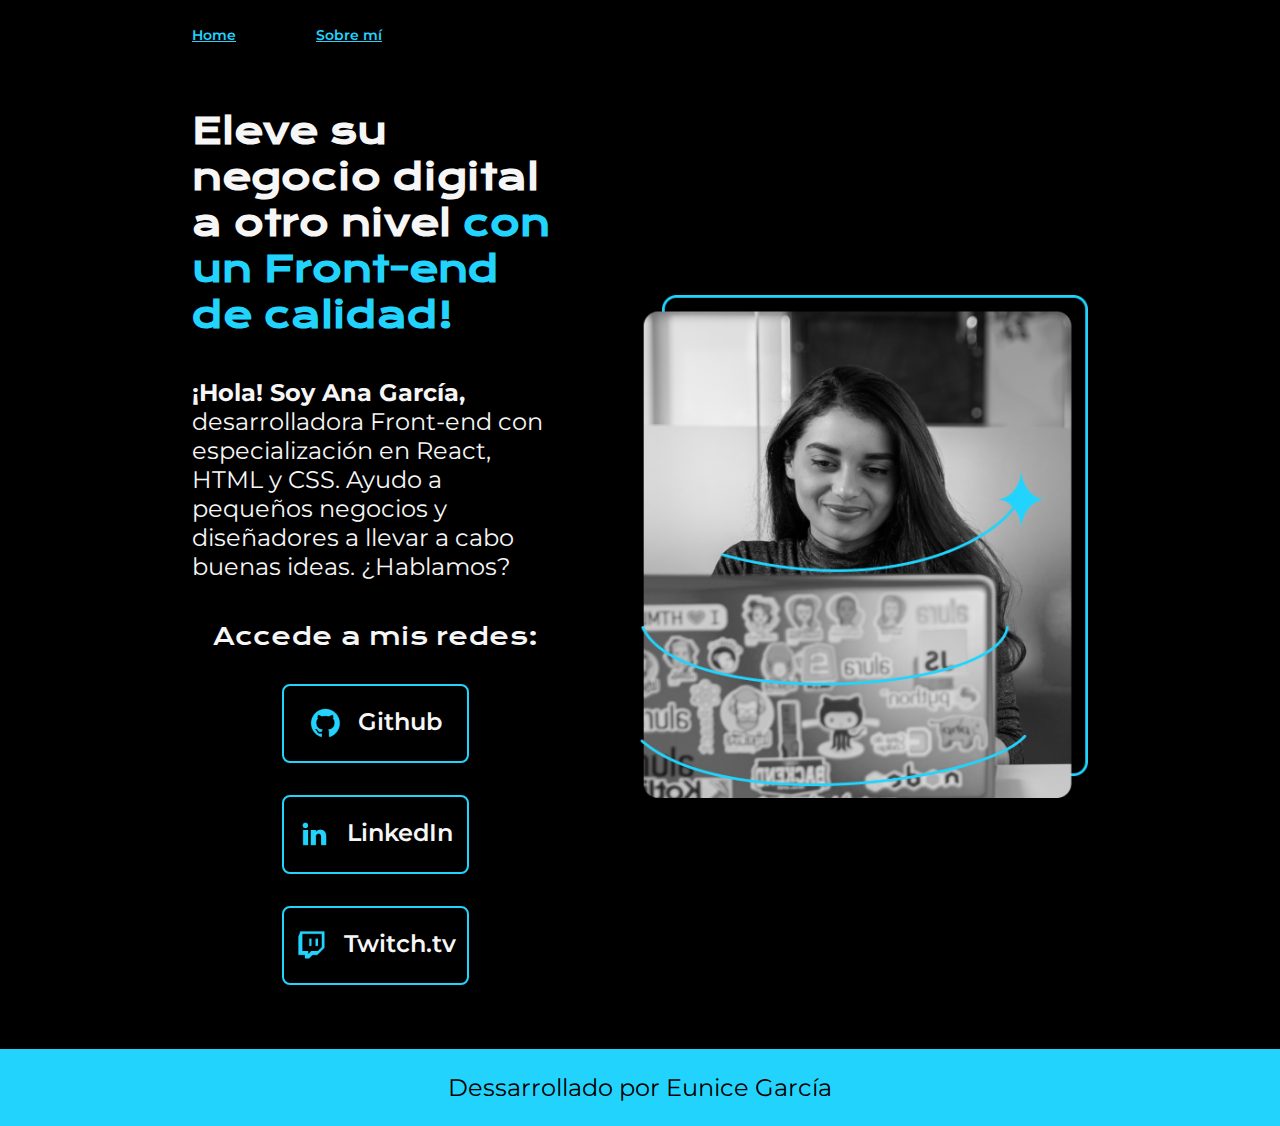
<file: index.html>
<!DOCTYPE html>
<html lang="es-CL">
<head>
    <meta charset="UTF-8">
    <meta name="viewport" content="width=device-width, initial-scale=1.0">
    <title>Portafolio</title>
    <link rel="stylesheet" href="./styles/style.css">
</head>
<body>
    <header class="header">
        <nav class="head_menu">
            <a class="head_menu_link" href="index.html">Home</a>
            <a class="head_menu_link" href="about.html">Sobre mí</a>
        </nav>
    </header>
    <main class="presentacion">
        <section class="presentacion_contenido">
        <h1 class="presentacion_contenido_titulo">
            Eleve su negocio digital a otro nivel 
            <strong class="titulo-destaque">con un Front-end 
                de calidad!</strong>
        </h1>
            <p class="presentacion_contenido_texto"><strong>¡Hola! Soy Ana García,        
             </strong> desarrolladora Front-end con 
            especialización en React, HTML y CSS. Ayudo a pequeños negocios 
            y diseñadores a llevar a cabo buenas ideas. ¿Hablamos?
            </P>


            <div class="presentacion_enlaces">
                 <h2 class="presentacion_enlaces_subtitulo">Accede a mis redes:</h2>
                    
                 <a class="presentacion_enlaces_link" href="https://www.github.com/">
                    <img src="./assets/github.png">
                    Github
                </a>

                 <a class="presentacion_enlaces_link" href="https://www.linkedin.com/">
                    <img src="./assets/linkedin.png">
                    LinkedIn
                </a>
                 
                <a class="presentacion_enlaces_link" href="https://www.twitch.tv/">
                    <img src="./assets/twitch.png">
                    Twitch.tv
                </a>    
             </div>

        </section>
            <img  class="presentacion_imagen"   src="./assets/Imagem.png" alt="imagen de Ana García trabajando">
        
    </main>
    <footer class="footer">
        <p>Dessarrollado por Eunice García</p>
    </footer>
</body>
</html>
</file>
<file: styles/style.css>
@import url('https://fonts.googleapis.com/css2?family=Krona+One&family=Montserrat:ital,wght@0,100..900;1,100..900&display=swap');


:root{
    --color-primario:#000000;
    --color-secundario:#f6f6f6;
    --color-terciario: #22D4FD;
    --color-hover:#272727;


    --fuente-montserrat:"Montserrat",sans-serif;
    --fuente-krona:"Krona One", sans-serif;

}

*{
    padding: 0;
    margin: 0;
}
body {
    background-color: var(--color-primario);
    color: var(--color-secundario);
    box-sizing: border-box;
}

.header{
 padding: 2%;
 padding-right: 0%;
 padding-bottom: 0%;
 padding-left: 15%;
}

.head_menu{
display: flex;
gap: 80px;
}

.head_menu_link{
 font-family: var(--fuente-montserrat);
 font-size: 14px;
 font-weight: 600;
 color: var(--color-terciario);
}



.presentacion{
    display: flex;
    align-items: center;
    padding: 5% 15%;
    justify-content: space-between;
    gap: 82px;
}

.presentacion_contenido{
    width: 50%;
    display: flex;
    flex-direction: column;
    gap: 40px;
}

.presentacion_contenido_titulo{
    font-size: 2.25rem;
    font-family: var(--fuente-krona);
}

.titulo-destaque{
    color: var(--color-terciario);
}


.presentacion_contenido_texto{
    font-size: 1.5rem;
    font-family: var(--fuente-montserrat);
}

.presentacion_enlaces{
    display:flex;
    justify-content: space-between;
    flex-direction: column;
    align-items: center;
    gap: 32px;

}

.presentacion_enlaces_subtitulo{
    font-family:var(--fuente-krona);
    font-size: 1.5rem;
    font-weight: 400;
}

.presentacion_enlaces_link{
    width: 50%;
    color: var(--color-secundario);
    text-align: center; 
    padding: 21.5px 0;
    border-radius: 8px;
    font-family: var(--fuente-montserrat);
    font-size: 1.5rem;
    font-weight: 600;
    text-decoration: none;
    border: 2px solid var(--color-terciario);
    display:flex;
    justify-content: center;
    gap: 16px;
}

.presentacion_enlaces_link:hover{
    background-color: var(--color-hover);
}

.presentacion_imagen{
    width: 50%;
}

.footer{
    background-color: var(--color-terciario);
    padding: 24px;
    color: var(--color-primario);
    text-align: center;
    font-family: var(--fuente-montserrat);
    font-size: 1.5rem;
    font-weight: 400;
}


@media (max-width: 1265px){
    .header{
        padding: 10%;
    }

    .head_menu{
        justify-content: center;
    }
 
    .presentacion{
        flex-direction: column-reverse; 
        padding: 5%;
    }

    .presentacion_contenido{
        width: auto;
    }
}
</file>
